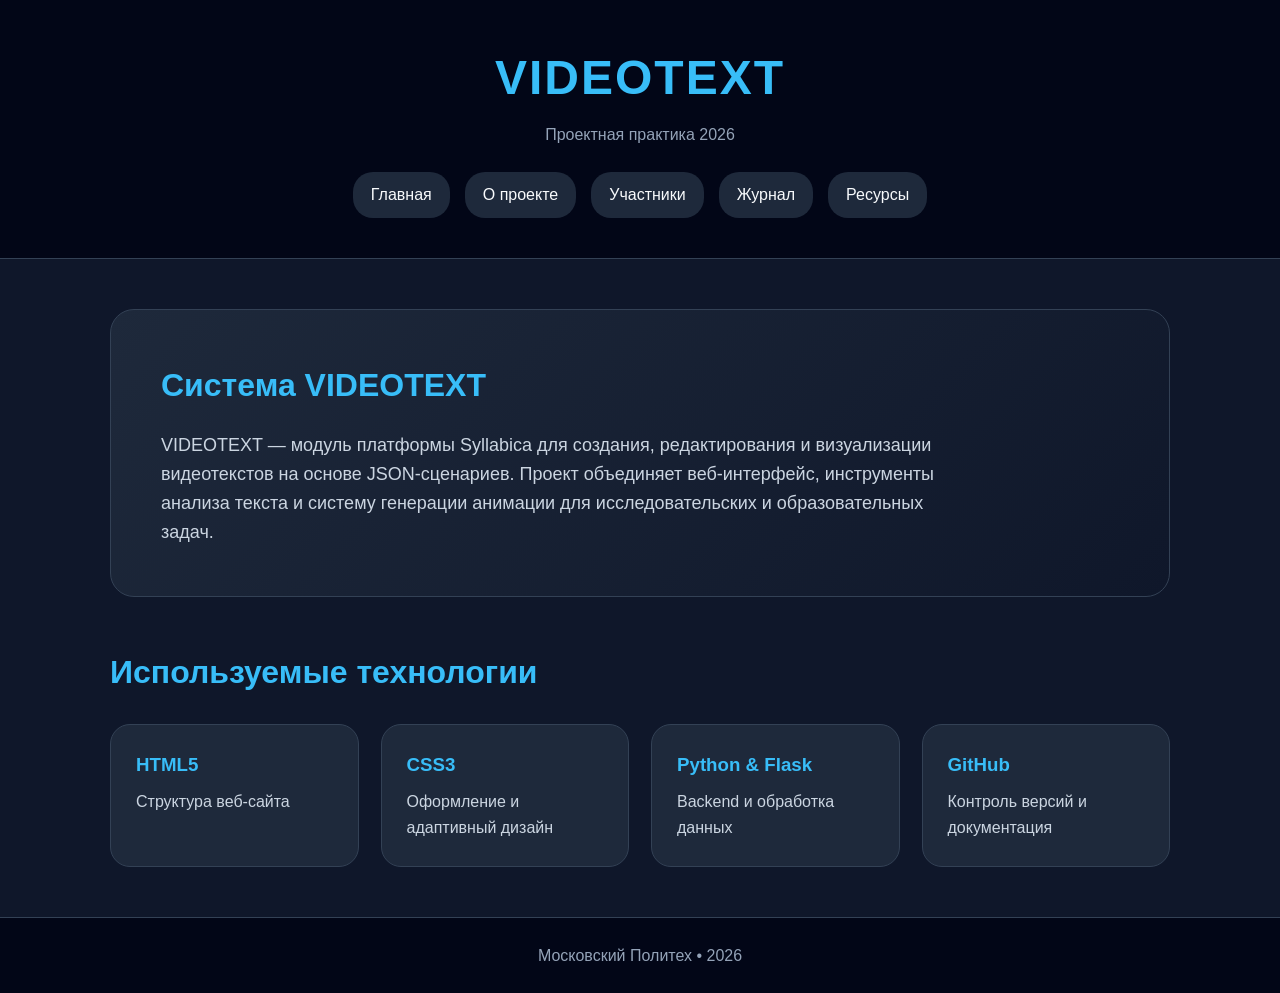
<file: index.html>
<!DOCTYPE html>
<html lang="ru">

<head>
    <meta charset="UTF-8">
    <meta name="viewport" content="width=device-width, initial-scale=1.0">

    <title>VIDEOTEXT | Проектная практика</title>

    <link rel="stylesheet" href="css/style.css">
</head>

<body>

    <header>

        <h1>VIDEOTEXT</h1>

        <p class="subtitle">
            Проектная практика 2026
        </p>

        <nav>
            <a href="index.html">Главная</a>
            <a href="about.html">О проекте</a>
            <a href="team.html">Участники</a>
            <a href="journal.html">Журнал</a>
            <a href="resources.html">Ресурсы</a>
        </nav>

    </header>

    <main>

        <section class="hero">

            <div class="hero-text">

                <h2>
                    Система VIDEOTEXT
                </h2>

                <p>
                    VIDEOTEXT — модуль платформы Syllabica для создания,
                    редактирования и визуализации видеотекстов на основе
                    JSON-сценариев. Проект объединяет веб-интерфейс,
                    инструменты анализа текста и систему генерации
                    анимации для исследовательских и образовательных задач.
                </p>

            </div>

        </section>

        <section class="technologies">

            <h2>Используемые технологии</h2>

            <div class="cards">

                <div class="card">
                    <h3>HTML5</h3>
                    <p>Структура веб-сайта</p>
                </div>

                <div class="card">
                    <h3>CSS3</h3>
                    <p>Оформление и адаптивный дизайн</p>
                </div>

                <div class="card">
                    <h3>Python & Flask</h3>
                    <p>Backend и обработка данных</p>
                </div>

                <div class="card">
                    <h3>GitHub</h3>
                    <p>Контроль версий и документация</p>
                </div>

            </div>

        </section>

    </main>

    <footer>

        <p>
            Московский Политех • 2026
        </p>

    </footer>

</body>

</html>
</file>
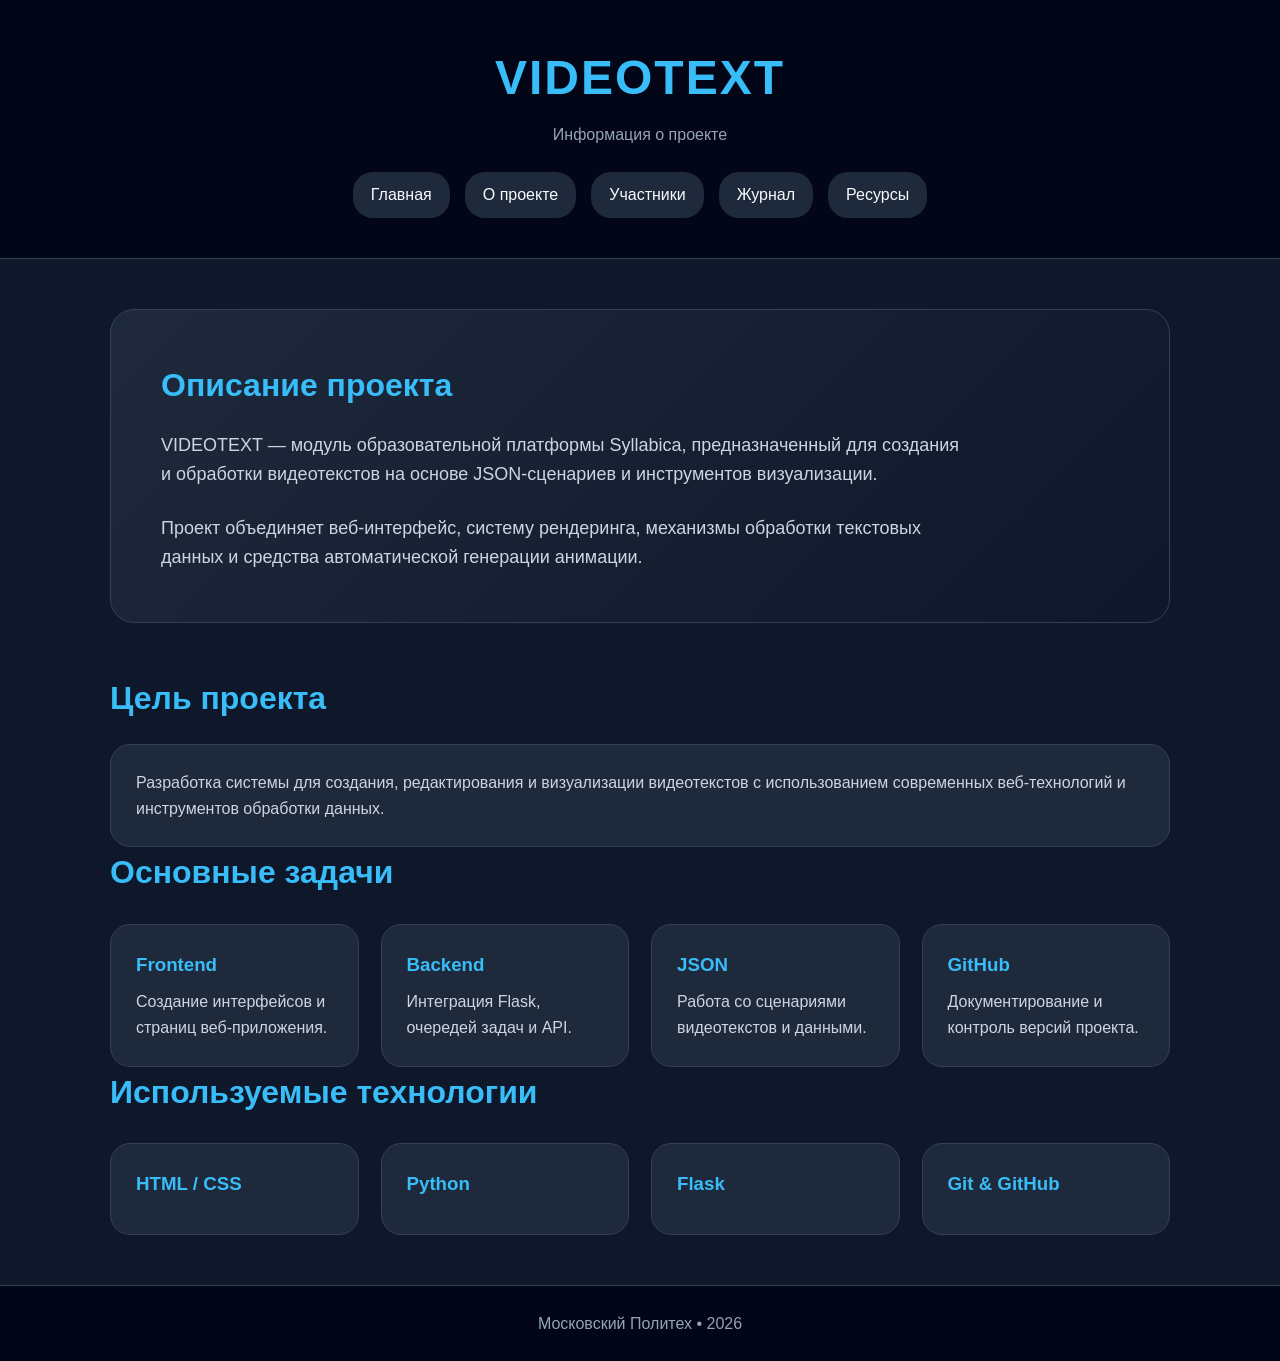
<file: about.html>
<!DOCTYPE html>
<html lang="ru">

<head>
    <meta charset="UTF-8">
    <meta name="viewport" content="width=device-width, initial-scale=1.0">
    <title>О проекте | VIDEOTEXT</title>

    <link rel="stylesheet" href="css/style.css">
</head>

<body>

    <header>

        <h1>VIDEOTEXT</h1>

        <p class="subtitle">
            Информация о проекте
        </p>

        <nav>
            <a href="index.html">Главная</a>
            <a href="about.html">О проекте</a>
            <a href="team.html">Участники</a>
            <a href="journal.html">Журнал</a>
            <a href="resources.html">Ресурсы</a>
        </nav>

    </header>

    <main>

        <section class="hero">

            <h2>Описание проекта</h2>

            <p>
                VIDEOTEXT — модуль образовательной платформы Syllabica,
                предназначенный для создания и обработки видеотекстов
                на основе JSON-сценариев и инструментов визуализации.
            </p>

            <br>

            <p>
                Проект объединяет веб-интерфейс, систему рендеринга,
                механизмы обработки текстовых данных и средства
                автоматической генерации анимации.
            </p>

        </section>

        <section class="technologies">

            <h2>Цель проекта</h2>

            <div class="card">

                <p>
                    Разработка системы для создания, редактирования
                    и визуализации видеотекстов с использованием
                    современных веб-технологий и инструментов
                    обработки данных.
                </p>

            </div>

        </section>

        <section class="technologies">

            <h2>Основные задачи</h2>

            <div class="cards">

                <div class="card">
                    <h3>Frontend</h3>
                    <p>
                        Создание интерфейсов и страниц веб-приложения.
                    </p>
                </div>

                <div class="card">
                    <h3>Backend</h3>
                    <p>
                        Интеграция Flask, очередей задач и API.
                    </p>
                </div>

                <div class="card">
                    <h3>JSON</h3>
                    <p>
                        Работа со сценариями видеотекстов и данными.
                    </p>
                </div>

                <div class="card">
                    <h3>GitHub</h3>
                    <p>
                        Документирование и контроль версий проекта.
                    </p>
                </div>

            </div>

        </section>

        <section class="technologies">

            <h2>Используемые технологии</h2>

            <div class="cards">

                <div class="card">
                    <h3>HTML / CSS</h3>
                </div>

                <div class="card">
                    <h3>Python</h3>
                </div>

                <div class="card">
                    <h3>Flask</h3>
                </div>

                <div class="card">
                    <h3>Git & GitHub</h3>
                </div>

            </div>

        </section>

    </main>

    <footer>

        <p>
            Московский Политех • 2026
        </p>

    </footer>

</body>

</html>
</file>
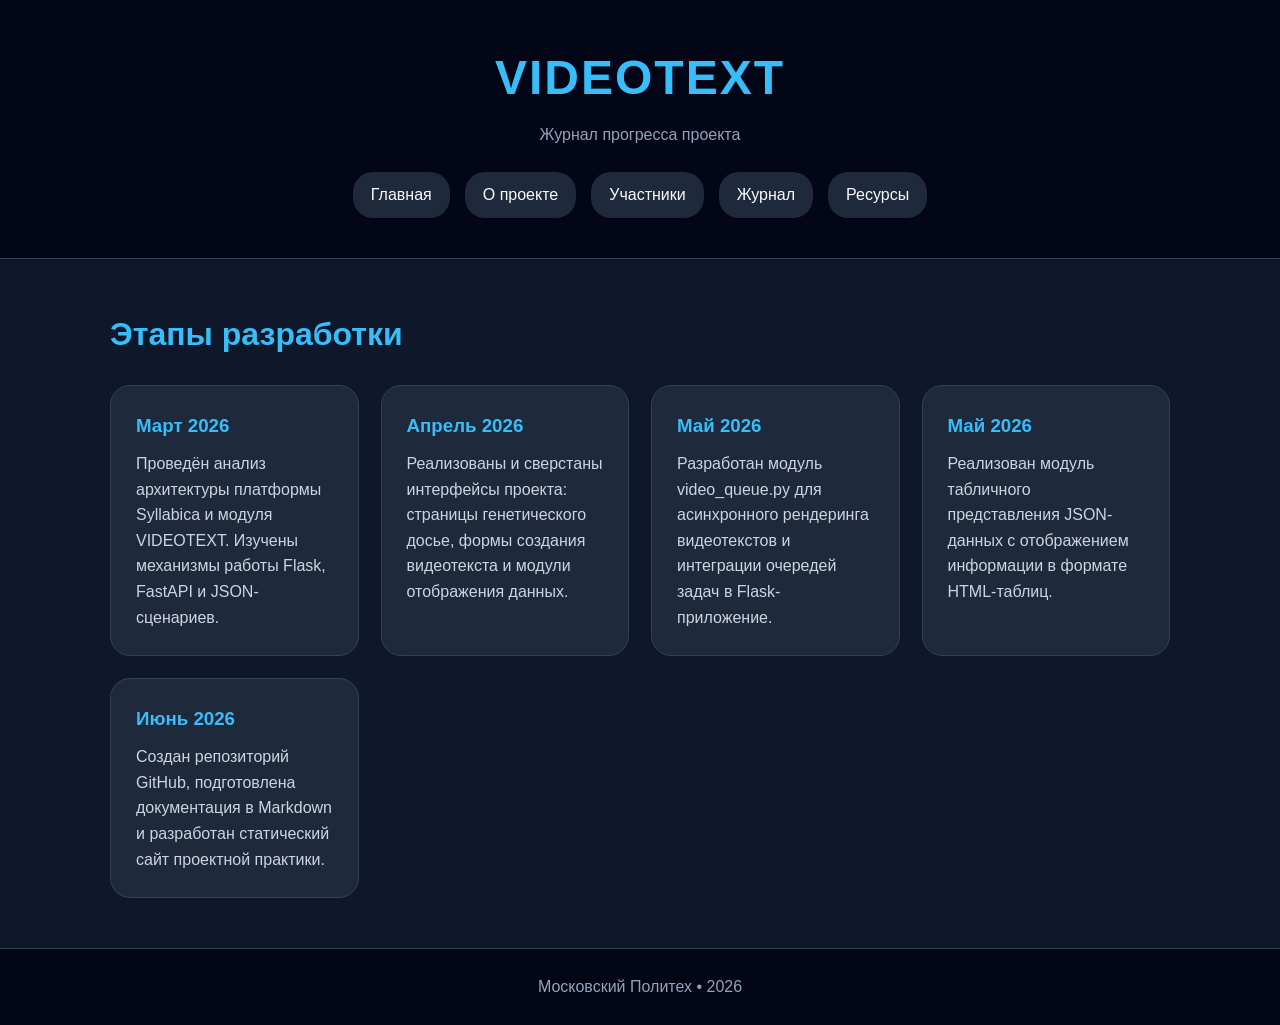
<file: journal.html>
<!DOCTYPE html>
<html lang="ru">

<head>
    <meta charset="UTF-8">
    <meta name="viewport" content="width=device-width, initial-scale=1.0">
    <title>Журнал | VIDEOTEXT</title>

    <link rel="stylesheet" href="css/style.css">
</head>

<body>

    <header>

        <h1>VIDEOTEXT</h1>

        <p class="subtitle">
            Журнал прогресса проекта
        </p>

        <nav>
            <a href="index.html">Главная</a>
            <a href="about.html">О проекте</a>
            <a href="team.html">Участники</a>
            <a href="journal.html">Журнал</a>
            <a href="resources.html">Ресурсы</a>
        </nav>

    </header>

    <main>

        <section class="technologies">

            <h2>Этапы разработки</h2>

            <div class="cards">

                <div class="card">

                    <h3>Март 2026</h3>

                    <p>
                        Проведён анализ архитектуры платформы Syllabica
                        и модуля VIDEOTEXT. Изучены механизмы работы
                        Flask, FastAPI и JSON-сценариев.
                    </p>

                </div>

                <div class="card">

                    <h3>Апрель 2026</h3>

                    <p>
                        Реализованы и сверстаны интерфейсы проекта:
                        страницы генетического досье, формы создания
                        видеотекста и модули отображения данных.
                    </p>

                </div>

                <div class="card">

                    <h3>Май 2026</h3>

                    <p>
                        Разработан модуль video_queue.py для асинхронного
                        рендеринга видеотекстов и интеграции очередей задач
                        в Flask-приложение.
                    </p>

                </div>

                <div class="card">

                    <h3>Май 2026</h3>

                    <p>
                        Реализован модуль табличного представления
                        JSON-данных с отображением информации
                        в формате HTML-таблиц.
                    </p>

                </div>

                <div class="card">

                    <h3>Июнь 2026</h3>

                    <p>
                        Создан репозиторий GitHub, подготовлена
                        документация в Markdown и разработан
                        статический сайт проектной практики.
                    </p>

                </div>

            </div>

        </section>

    </main>

    <footer>

        <p>
            Московский Политех • 2026
        </p>

    </footer>

</body>

</html>
</file>
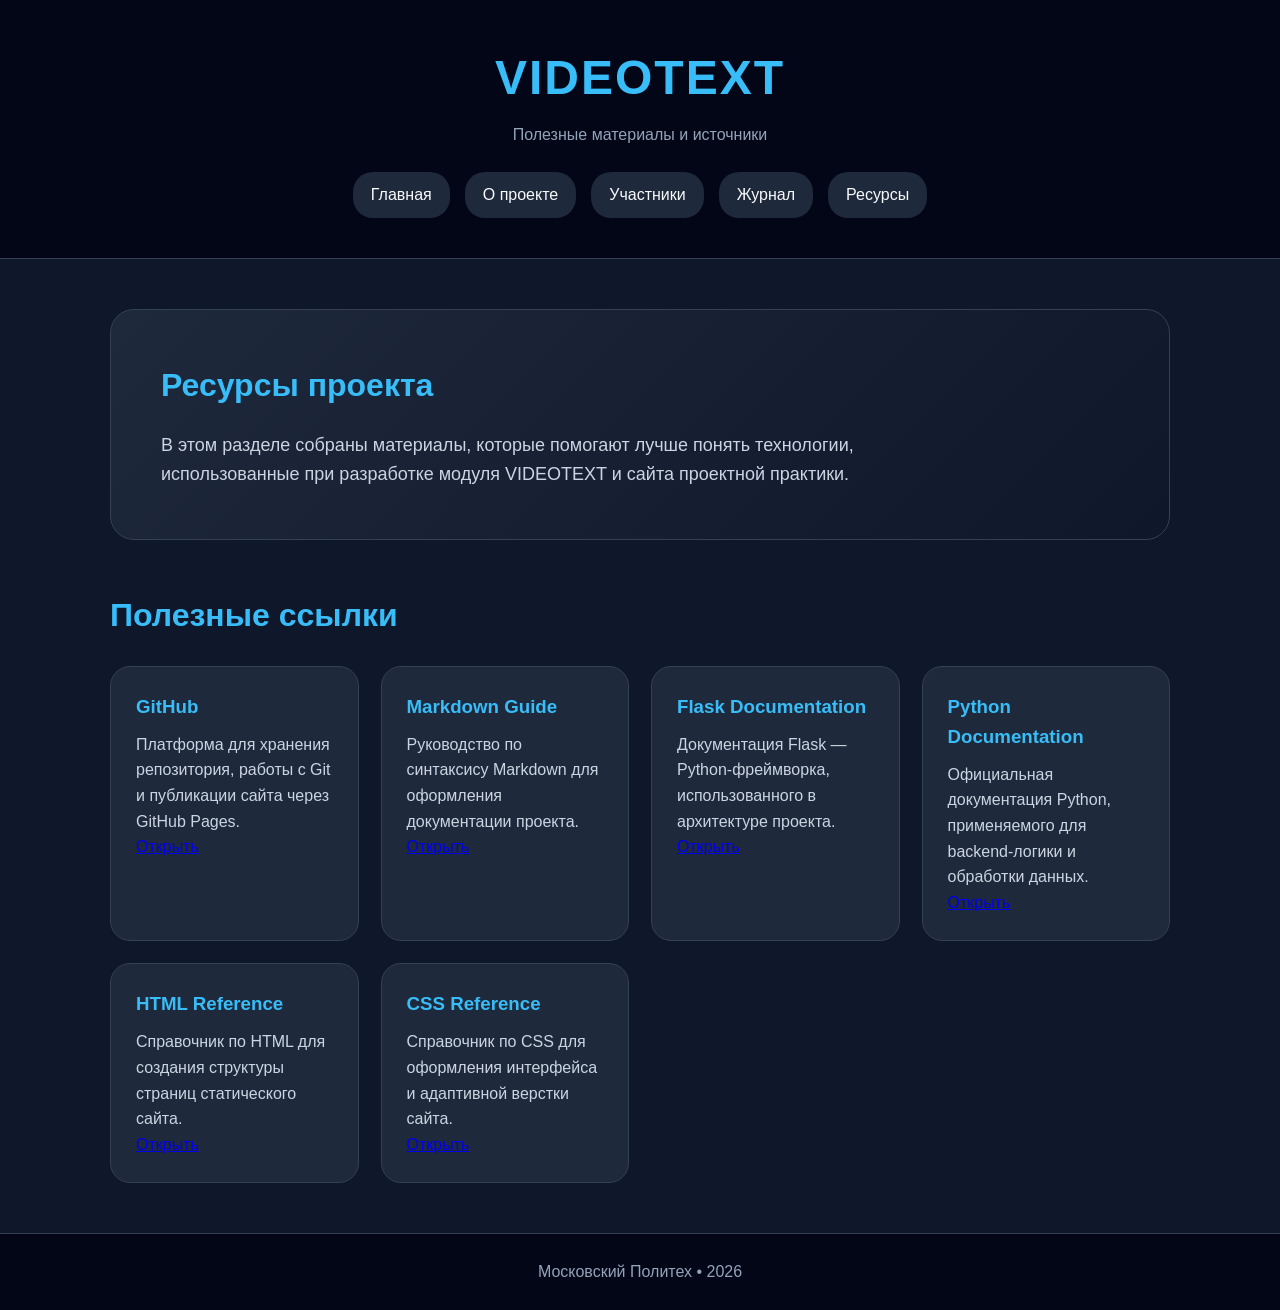
<file: resources.html>
<!DOCTYPE html>
<html lang="ru">

<head>
    <meta charset="UTF-8">
    <meta name="viewport" content="width=device-width, initial-scale=1.0">
    <title>Ресурсы | VIDEOTEXT</title>

    <link rel="stylesheet" href="css/style.css">
</head>

<body>

    <header>

        <h1>VIDEOTEXT</h1>

        <p class="subtitle">
            Полезные материалы и источники
        </p>

        <nav>
            <a href="index.html">Главная</a>
            <a href="about.html">О проекте</a>
            <a href="team.html">Участники</a>
            <a href="journal.html">Журнал</a>
            <a href="resources.html">Ресурсы</a>
        </nav>

    </header>

    <main>

        <section class="hero">

            <h2>Ресурсы проекта</h2>

            <p>
                В этом разделе собраны материалы, которые помогают лучше
                понять технологии, использованные при разработке модуля
                VIDEOTEXT и сайта проектной практики.
            </p>

        </section>

        <section class="technologies">

            <h2>Полезные ссылки</h2>

            <div class="cards">

                <div class="card">
                    <h3>GitHub</h3>
                    <p>
                        Платформа для хранения репозитория, работы с Git
                        и публикации сайта через GitHub Pages.
                    </p>
                    <p>
                        <a href="https://github.com/" target="_blank">Открыть</a>
                    </p>
                </div>

                <div class="card">
                    <h3>Markdown Guide</h3>
                    <p>
                        Руководство по синтаксису Markdown для оформления
                        документации проекта.
                    </p>
                    <p>
                        <a href="https://www.markdownguide.org/" target="_blank">Открыть</a>
                    </p>
                </div>

                <div class="card">
                    <h3>Flask Documentation</h3>
                    <p>
                        Документация Flask — Python-фреймворка,
                        использованного в архитектуре проекта.
                    </p>
                    <p>
                        <a href="https://flask.palletsprojects.com/" target="_blank">Открыть</a>
                    </p>
                </div>

                <div class="card">
                    <h3>Python Documentation</h3>
                    <p>
                        Официальная документация Python, применяемого
                        для backend-логики и обработки данных.
                    </p>
                    <p>
                        <a href="https://docs.python.org/3/" target="_blank">Открыть</a>
                    </p>
                </div>

                <div class="card">
                    <h3>HTML Reference</h3>
                    <p>
                        Справочник по HTML для создания структуры
                        страниц статического сайта.
                    </p>
                    <p>
                        <a href="https://developer.mozilla.org/ru/docs/Web/HTML" target="_blank">Открыть</a>
                    </p>
                </div>

                <div class="card">
                    <h3>CSS Reference</h3>
                    <p>
                        Справочник по CSS для оформления интерфейса
                        и адаптивной верстки сайта.
                    </p>
                    <p>
                        <a href="https://developer.mozilla.org/ru/docs/Web/CSS" target="_blank">Открыть</a>
                    </p>
                </div>

            </div>

        </section>

    </main>

    <footer>

        <p>
            Московский Политех • 2026
        </p>

    </footer>

</body>

</html>
</file>
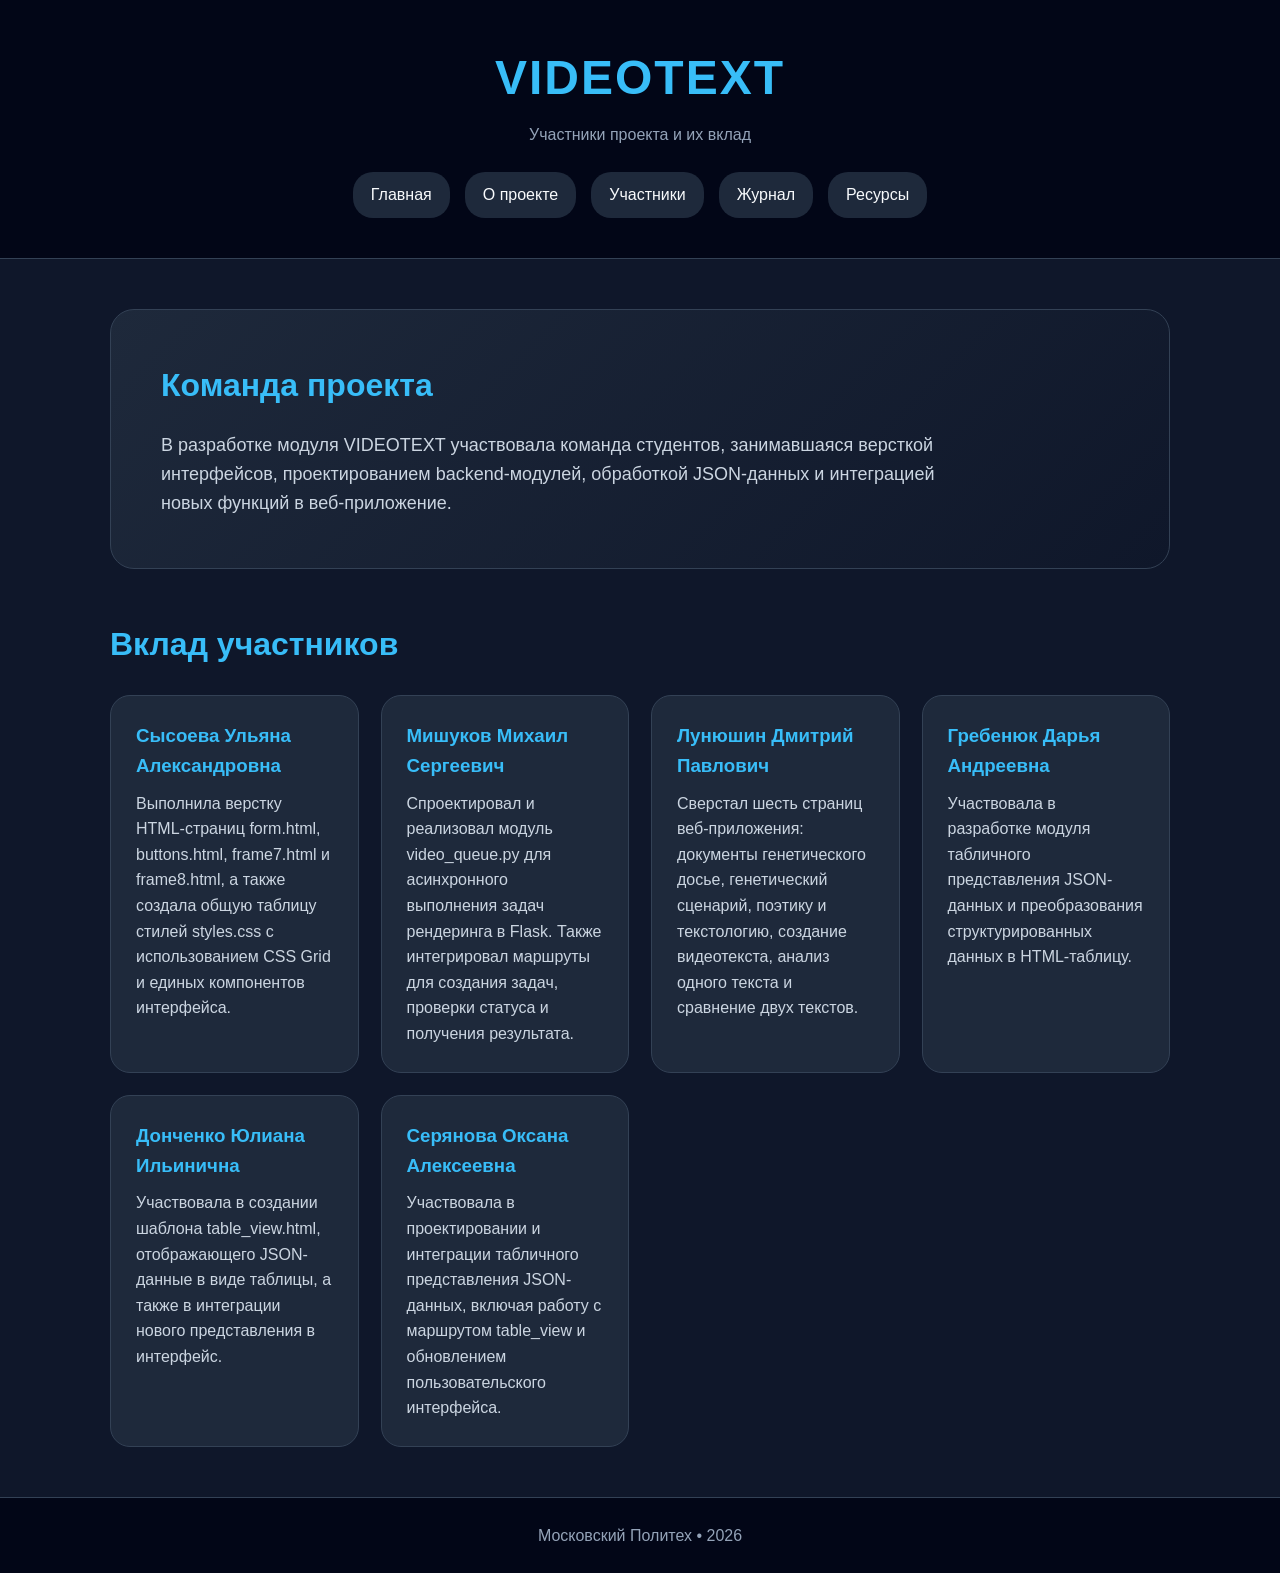
<file: team.html>
<!DOCTYPE html>
<html lang="ru">

<head>
    <meta charset="UTF-8">
    <meta name="viewport" content="width=device-width, initial-scale=1.0">
    <title>Участники | VIDEOTEXT</title>

    <link rel="stylesheet" href="css/style.css">
</head>

<body>

    <header>
        <h1>VIDEOTEXT</h1>

        <p class="subtitle">
            Участники проекта и их вклад
        </p>

        <nav>
            <a href="index.html">Главная</a>
            <a href="about.html">О проекте</a>
            <a href="team.html">Участники</a>
            <a href="journal.html">Журнал</a>
            <a href="resources.html">Ресурсы</a>
        </nav>
    </header>

    <main>

        <section class="hero">
            <h2>Команда проекта</h2>

            <p>
                В разработке модуля VIDEOTEXT участвовала команда студентов,
                занимавшаяся версткой интерфейсов, проектированием backend-модулей,
                обработкой JSON-данных и интеграцией новых функций в веб-приложение.
            </p>
        </section>

        <section class="technologies">

            <h2>Вклад участников</h2>

            <div class="cards">

                <div class="card">
                    <h3>Сысоева Ульяна Александровна</h3>
                    <p>
                        Выполнила верстку HTML-страниц form.html, buttons.html,
                        frame7.html и frame8.html, а также создала общую таблицу
                        стилей styles.css с использованием CSS Grid и единых
                        компонентов интерфейса.
                    </p>
                </div>

                <div class="card">
                    <h3>Мишуков Михаил Сергеевич</h3>
                    <p>
                        Спроектировал и реализовал модуль video_queue.py для
                        асинхронного выполнения задач рендеринга в Flask.
                        Также интегрировал маршруты для создания задач,
                        проверки статуса и получения результата.
                    </p>
                </div>

                <div class="card">
                    <h3>Лунюшин Дмитрий Павлович</h3>
                    <p>
                        Сверстал шесть страниц веб-приложения: документы
                        генетического досье, генетический сценарий, поэтику
                        и текстологию, создание видеотекста, анализ одного
                        текста и сравнение двух текстов.
                    </p>
                </div>

                <div class="card">
                    <h3>Гребенюк Дарья Андреевна</h3>
                    <p>
                        Участвовала в разработке модуля табличного представления
                        JSON-данных и преобразования структурированных данных
                        в HTML-таблицу.
                    </p>
                </div>

                <div class="card">
                    <h3>Донченко Юлиана Ильинична</h3>
                    <p>
                        Участвовала в создании шаблона table_view.html,
                        отображающего JSON-данные в виде таблицы, а также
                        в интеграции нового представления в интерфейс.
                    </p>
                </div>

                <div class="card">
                    <h3>Серянова Оксана Алексеевна</h3>
                    <p>
                        Участвовала в проектировании и интеграции табличного
                        представления JSON-данных, включая работу с маршрутом
                        table_view и обновлением пользовательского интерфейса.
                    </p>
                </div>

            </div>

        </section>

    </main>

    <footer>
        <p>Московский Политех • 2026</p>
    </footer>

</body>

</html>
</file>
<file: css/style.css>
* {
    margin: 0;
    padding: 0;
    box-sizing: border-box;
}

body {
    font-family: Arial, sans-serif;
    background: #0f172a;
    color: #f8fafc;
    line-height: 1.6;
}

header {
    padding: 40px 20px;
    text-align: center;
    background: #020617;
    border-bottom: 1px solid #334155;
}

h1 {
    font-size: 48px;
    letter-spacing: 2px;
    color: #38bdf8;
}

.subtitle {
    color: #94a3b8;
    margin-top: 5px;
    margin-bottom: 25px;
}

nav {
    display: flex;
    justify-content: center;
    gap: 15px;
    flex-wrap: wrap;
}

nav a {
    color: #f8fafc;
    text-decoration: none;
    padding: 10px 18px;
    border-radius: 20px;
    background: #1e293b;
    transition: 0.3s;
}

nav a:hover {
    background: #38bdf8;
    color: #020617;
}

main {
    max-width: 1100px;
    margin: 0 auto;
    padding: 50px 20px;
}

.hero {
    background: linear-gradient(135deg, #1e293b, #0f172a);
    padding: 50px;
    border-radius: 24px;
    border: 1px solid #334155;
    margin-bottom: 50px;
}

.hero h2,
.technologies h2 {
    font-size: 32px;
    margin-bottom: 20px;
    color: #38bdf8;
}

.hero p {
    max-width: 800px;
    font-size: 18px;
    color: #cbd5e1;
}

.cards {
    display: grid;
    grid-template-columns: repeat(4, 1fr);
    gap: 22px;
    margin-top: 25px;
}

.card {
    background: #1e293b;
    padding: 25px;
    border-radius: 20px;
    border: 1px solid #334155;
    transition: 0.3s;
}

.card:hover {
    transform: translateY(-6px);
    border-color: #38bdf8;
}

.card h3 {
    color: #38bdf8;
    margin-bottom: 10px;
}

.card p {
    color: #cbd5e1;
}

footer {
    text-align: center;
    padding: 25px;
    background: #020617;
    color: #94a3b8;
    border-top: 1px solid #334155;
}

@media (max-width: 900px) {
    .cards {
        grid-template-columns: repeat(2, 1fr);
    }

    h1 {
        font-size: 38px;
    }
}

@media (max-width: 600px) {
    .cards {
        grid-template-columns: 1fr;
    }

    .hero {
        padding: 30px;
    }

    h1 {
        font-size: 32px;
    }

    .hero h2,
    .technologies h2 {
        font-size: 26px;
    }
}
</file>
